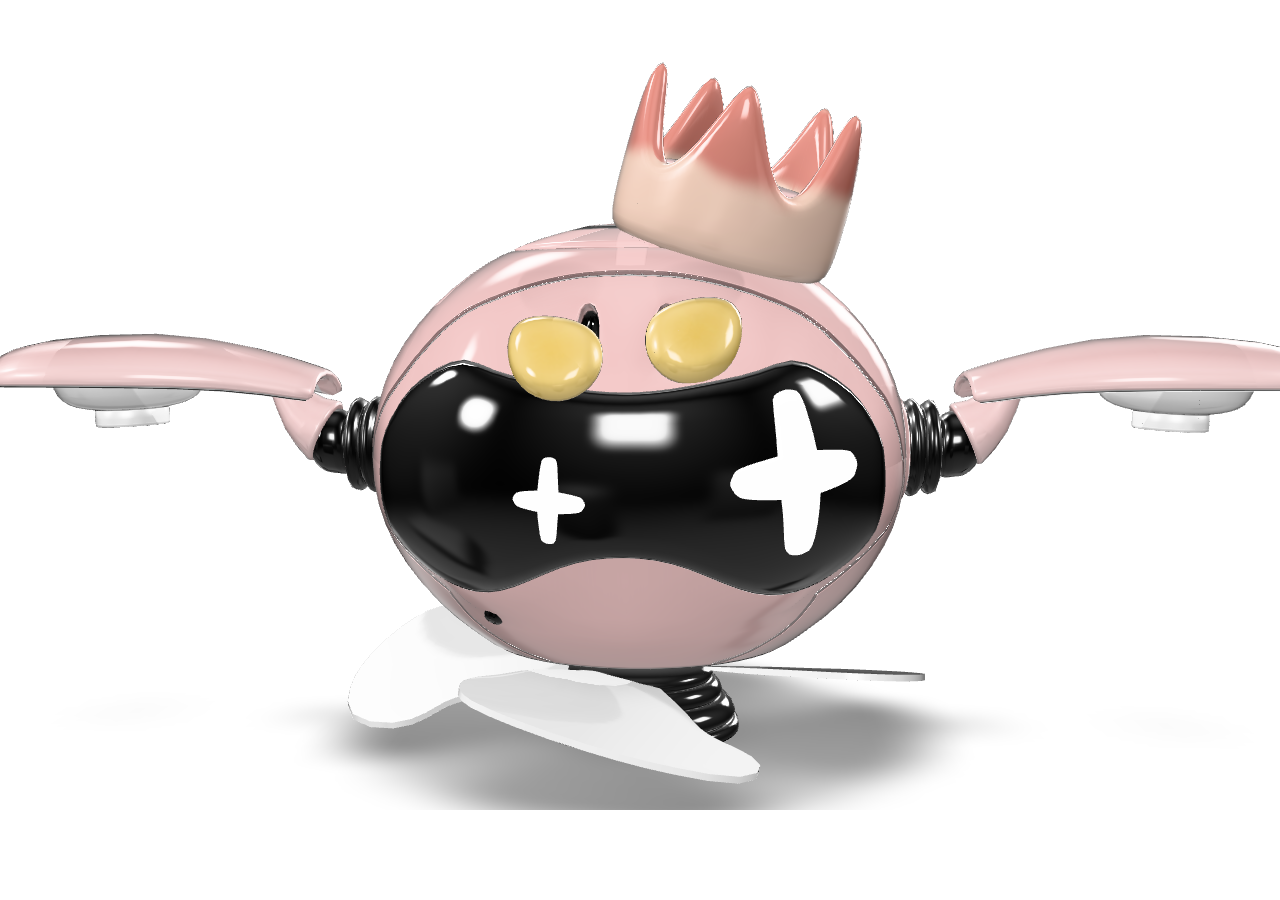
<file: dev.irexstudio.com/se/ar/compact-nsx/index.html>
<!doctype html>
<html lang="en">
  
<!-- Mirrored from dev.irexstudio.com/se/ar/compact-nsx/ by HTTrack Website Copier/3.x [XR&CO'2014], Sat, 03 Aug 2024 09:39:42 GMT -->
<!-- Added by HTTrack --><meta http-equiv="content-type" content="text/html;charset=utf-8" /><!-- /Added by HTTrack -->
<head>
    <title>golk</title>
    <meta charset="utf-8">
    <meta name="description" content="ComPacT NSX 3D/AR Experience">
    <meta name="author" content="IREX STUDIO LLP">
    <meta name="viewport" content="width=device-width, initial-scale=1">
    <link type="text/css" href="styles.css" rel="stylesheet"/>
  </head>
  <body>
    <!-- <model-viewer> HTML element -->
    <model-viewer src="1.glb" ar ar-modes="webxr scene-viewer quick-look" camera-controls tone-mapping="neutral" poster="poster.png" shadow-intensity="1" auto-rotate camera-orbit="3.158deg 86.05deg 0.4163m" field-of-view="30deg"><button slot="ar-button" id="ar-button">
          View in AR
      </button>
      <div id="ar-prompt">
          <img src="ar_hand_prompt.png">
      </div>
    </model-viewer>  
    <!-- Loads <model-viewer> for browsers: -->
    <script type="module" src="../../../../ajax.googleapis.com/ajax/libs/model-viewer/3.5.0/model-viewer.min.js"></script>
  </body>

<!-- Mirrored from dev.irexstudio.com/se/ar/compact-nsx/ by HTTrack Website Copier/3.x [XR&CO'2014], Sat, 03 Aug 2024 09:39:44 GMT -->
</html>
</file>
<file: dev.irexstudio.com/se/ar/compact-nsx/styles.css>
:not(:defined) > * {
  display: none;
}

html {
  height: 100%;
}

body {
  margin: 0;
  padding: 0;
  width: 100%;
  height: 100%;
}

model-viewer {
  width: 100%;
  height: 90%;
  background-color: #ffffff;
}


#ar-button {
  background-image: url(ar_icon.png);
  background-repeat: no-repeat;
  background-size: 20px 20px;
  background-position: 12px 50%;
  background-color: #fff;
  position: absolute;
  left: 50%;
  transform: translateX(-50%);
  white-space: nowrap;
  bottom: 16px;
  padding: 0px 16px 0px 40px;
  font-family: Roboto Regular, Helvetica Neue, sans-serif;
  font-size: 14px;
  color:#4285f4;
  height: 36px;
  line-height: 36px;
  border-radius: 18px;
  border: 1px solid #DADCE0;
}

#ar-button:active {
  background-color: #E8EAED;
}

#ar-button:focus {
  outline: none;
}

#ar-button:focus-visible {
  outline: 1px solid #4285f4;
}

@keyframes circle {
  from { transform: translateX(-50%) rotate(0deg) translateX(50px) rotate(0deg); }
  to   { transform: translateX(-50%) rotate(360deg) translateX(50px) rotate(-360deg); }
}

@keyframes elongate {
  from { transform: translateX(100px); }
  to   { transform: translateX(-100px); }
}

model-viewer > #ar-prompt {
  position: absolute;
  left: 50%;
  bottom: 60px;
  animation: elongate 2s infinite ease-in-out alternate;
  display: none;
}

model-viewer[ar-status="session-started"] > #ar-prompt {
  display: block;
}

model-viewer > #ar-prompt > img {
  animation: circle 4s linear infinite;
}
</file>
